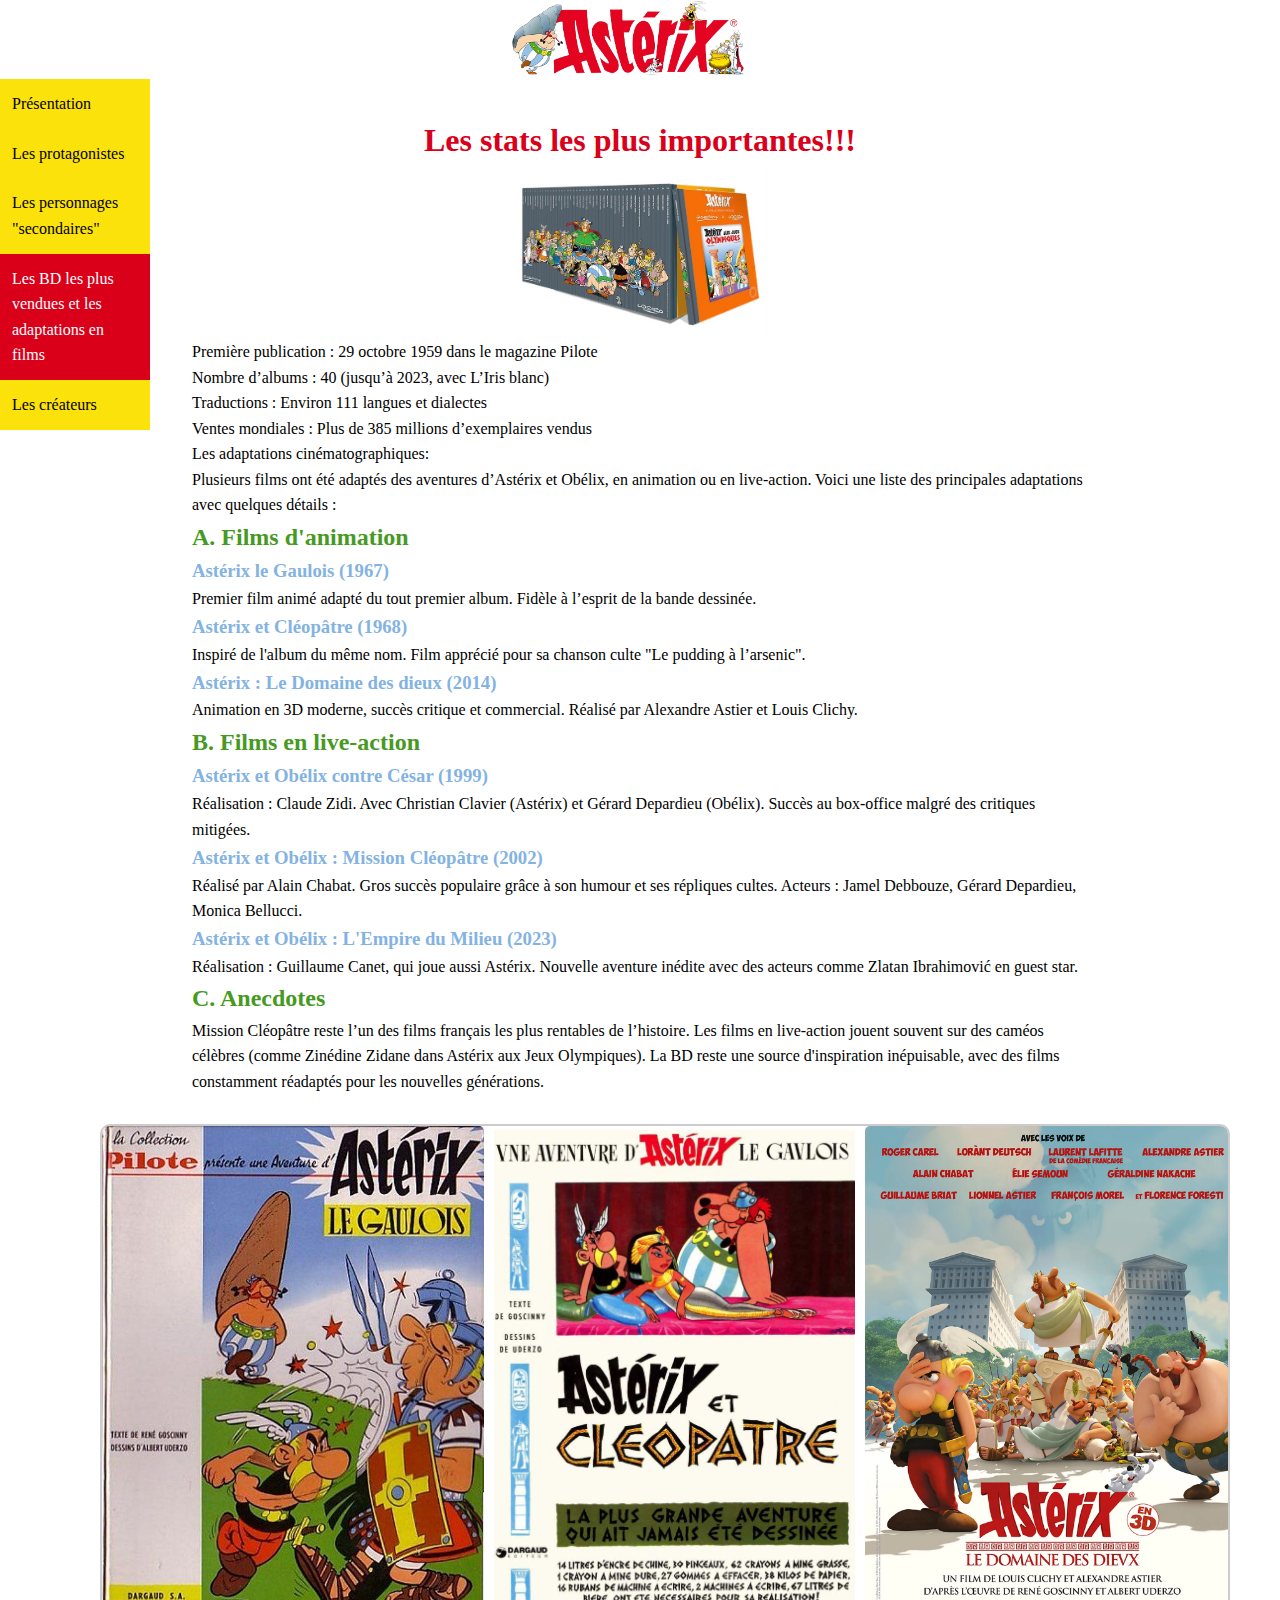
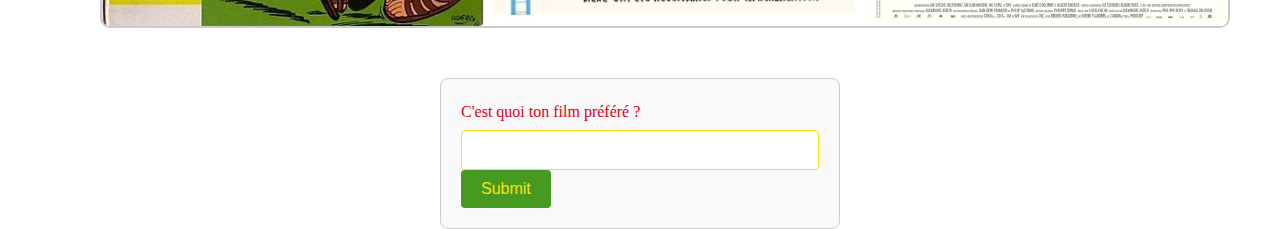
<file: bilme.html>
<!DOCTYPE html>
<html lang="fr">
<head>
  <meta charset="UTF-8"> 
  <link href="style.css" rel="stylesheet" type="text/css" media="all">
  <link rel="icon" href="favicon.png" type="image/png"> 
  <title>Astérix et Obélix</title>
</head>
<body>
    <heather>
        <a href="https://asterix.com">
        <img src="logo.png" alt="logo" class="center">
        </a>
    </heather>

    <div class="vertical-menu">
        <a href="index.html">Présentation</a>
        <a href="perso.html">Les protagonistes</a>
        <a href="persec.html">Les personnages "secondaires"</a>
        <a class="active">Les BD les plus vendues et les adaptations en films </a>
        <a href="biogr.html">Les créateurs</a>
      </div>
      <h1 class="txt">Les stats les plus importantes!!!</h1>
      <img src="bd.jpeg" alt="les bd" class="center">
      <ul>  
   <p class="para4">Première publication : 29 octobre 1959 dans le magazine Pilote
   <li class="para4"> Nombre d’albums : 40 (jusqu’à 2023, avec L’Iris blanc)</li>
   <li class="para4">Traductions : Environ 111 langues et dialectes</li>
   <li class="para4"> Ventes mondiales : Plus de 385 millions d’exemplaires vendus</li>  </p></ul>



<p class="para4"> Les adaptations cinématographiques:</p>
<p class="para4">
    Plusieurs films ont été adaptés des aventures d’Astérix et Obélix, en animation ou en live-action. 
    Voici une liste des principales adaptations avec quelques détails :</p>
    <ol>
    <li class="para4"><h2 class="h2">A. Films d'animation</h2></li>
<ul>
    <li class="para4"><h3 class="h3">Astérix le Gaulois (1967)</h3>
    Premier film animé adapté du tout premier album.
    Fidèle à l’esprit de la bande dessinée.</li>


    <li class="para4"><h3 class="h3">Astérix et Cléopâtre (1968)</h3>
    Inspiré de l'album du même nom.
    Film apprécié pour sa chanson culte "Le pudding à l’arsenic".</li>


    <li class="para4"><h3 class="h3">Astérix : Le Domaine des dieux (2014)</h3>
    Animation en 3D moderne, succès critique et commercial.
    Réalisé par Alexandre Astier et Louis Clichy.</li>

</ul>
   <li class="para4"><h2 class="h2"> B. Films en live-action</li></h2>
<ul>
    <li class="para4"><h3 class="h3">Astérix et Obélix contre César (1999)</h3>
    Réalisation : Claude Zidi.
    Avec Christian Clavier (Astérix) et Gérard Depardieu (Obélix).
    Succès au box-office malgré des critiques mitigées.</li>

    <li class="para4"><h3 class="h3">Astérix et Obélix : Mission Cléopâtre (2002)</h3>
    Réalisé par Alain Chabat.
    Gros succès populaire grâce à son humour et ses répliques cultes.
    Acteurs : Jamel Debbouze, Gérard Depardieu, Monica Bellucci.</li>

    <li class="para4"><h3 class="h3">Astérix et Obélix : L'Empire du Milieu (2023)</h3>
    Réalisation : Guillaume Canet, qui joue aussi Astérix.
    Nouvelle aventure inédite avec des acteurs comme Zlatan Ibrahimović en guest star.</li></ul>
   
   <li class="para4"> <h2 class="h2">C. Anecdotes</h2>
    Mission Cléopâtre reste l’un des films français les plus rentables de l’histoire.
    Les films en live-action jouent souvent sur des caméos célèbres (comme Zinédine Zidane dans Astérix aux Jeux Olympiques).
    La BD reste une source d'inspiration inépuisable, avec des films constamment réadaptés pour les nouvelles générations. </li></ol></p>
   
   

    <main>
        <div class="slideshow-container">
          <div class="slideshow">
            <div class="slide"><img src="an1.jpg" alt="Image 1"></div>
            <div class="slide"><img src="an2.jpg" alt="Image 3"></div>
            <div class="slide"><img src="an3.webp" alt="Image 2"></div>
            
            <div class="slide"><img src="film1.jpg" alt="Image 4"></div>
            
            <div class="slide"><img src="film2.jpg" alt="Image 6"></div>
            <div class="slide"><img src="film3.jpeg" alt="Image 5"></div>
            
          </div>
        </div>
    
        
      </main>

      <form action="bilme2.html" method="get">
        <div>
          <label for="filmpref">C'est quoi ton film préféré ?</label>
          <input type="text"  name="filmpref" >
        </div>
        <div>
          <input type="submit" value="Submit">
        </div>
      </form>
   
    
</body>
</html>
</file>
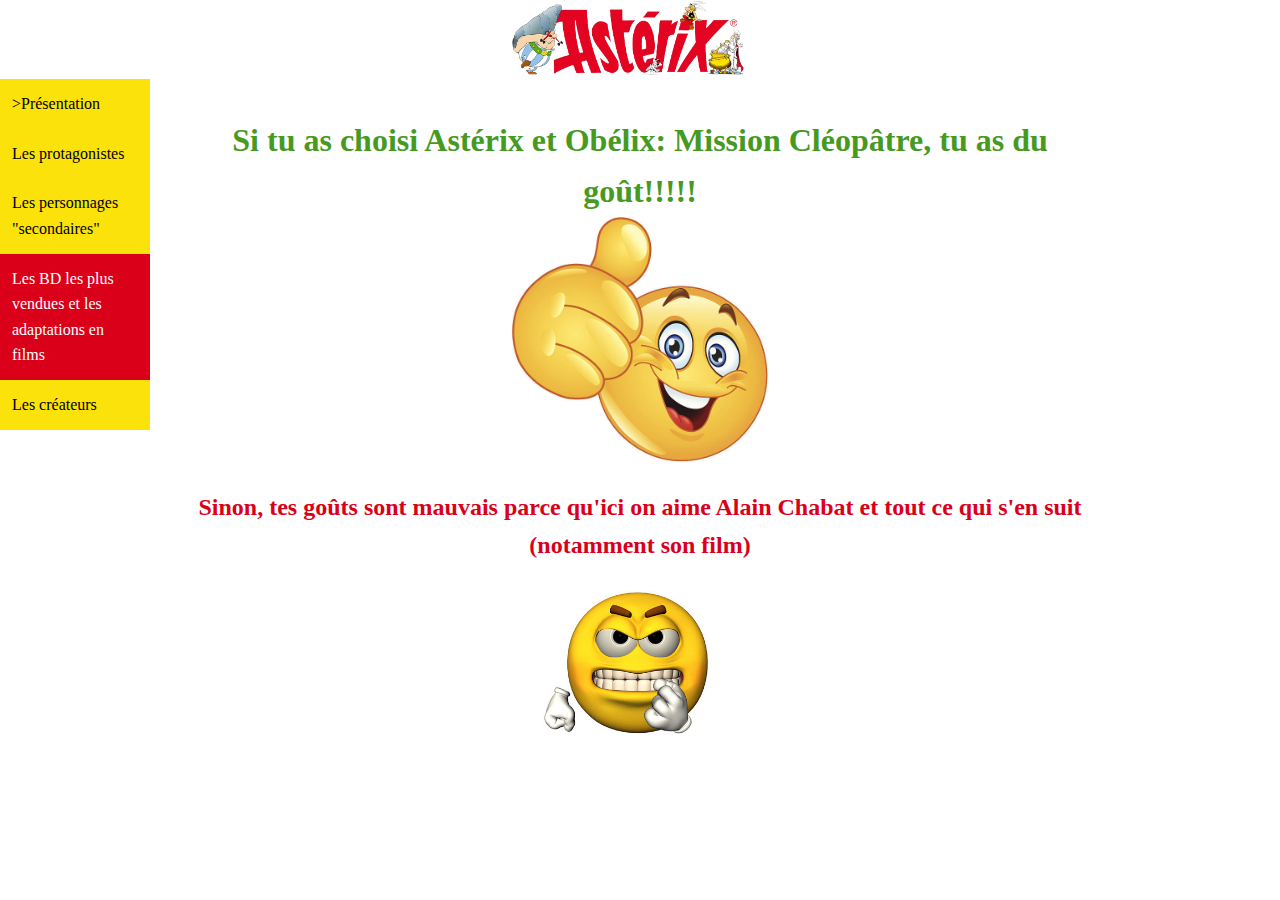
<file: bilme2.html>
<!DOCTYPE html>
<html lang="fr">
<head>
  <meta charset="UTF-8"> 
  <link href="style.css" rel="stylesheet" type="text/css" media="all">
  <link rel="icon" href="favicon.png" type="image/png"> 
  <title>Astérix et Obélix</title>
</head>
<body>
    <heather>
        <a href="index.html">
        <img src="logo.png" alt="logo" class="center">
        </a>
    </heather>

    <div class="vertical-menu">
      <a href="index.html">>Présentation</a>
      <a href="perso.html">Les protagonistes</a>
      <a href="persec.html">Les personnages "secondaires"</a>
      <a class="active">Les BD les plus vendues et les adaptations en films </a>
      <a href="biogr.html">Les créateurs</a>
    </div>

    <h1 class="txt1">Si tu as choisi Astérix et Obélix: Mission Cléopâtre, tu as du goût!!!!!</h1>
    <img src="happy.jpg" class="center">
    <h2 class="txt">Sinon, tes goûts sont mauvais parce qu'ici on aime Alain Chabat et tout ce qui s'en suit (notamment son film)</h2>
    <img src="angry.jpg" class="center">
    
    
</body>
</html>
</file>
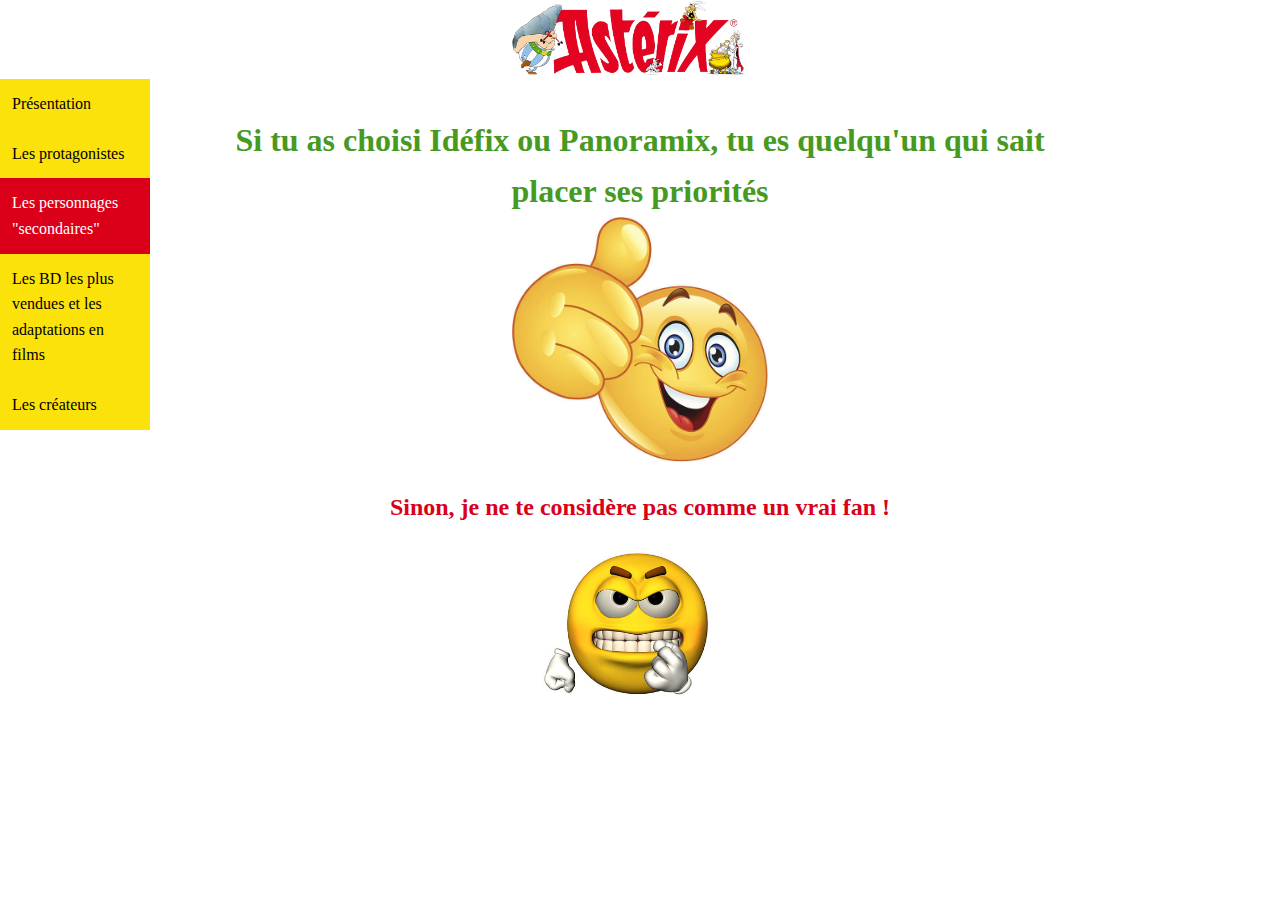
<file: persec2.html>
<!DOCTYPE html>
<html lang="fr">
<head>
  <meta charset="UTF-8"> 
  <link href="style.css" rel="stylesheet" type="text/css" media="all">
  <link rel="icon" href="favicon.png" type="image/png"> 
  <title>Astérix et Obélix</title>
</head>
<body>
    <heather>
        <a href="index.html">
        <img src="logo.png" alt="logo" class="center">
        </a>
    </heather>

    <div class="vertical-menu">
      <a href="index.html">Présentation</a>
      <a href="perso.html">Les protagonistes</a>
      <a class="active">Les personnages "secondaires"</a>
      <a href="bilme.html">Les BD les plus vendues et les adaptations en films </a>
      <a href="biogr.html">Les créateurs</a>
    </div>

    <h1 class="txt1">Si tu as choisi Idéfix ou Panoramix, tu es quelqu'un qui sait placer ses priorités</h1>
    <img src="happy.jpg" class="center">
    <h2 class="txt">Sinon, je ne te considère pas comme un vrai fan !</h2>
    <img src="angry.jpg" class="center">
    

</body>
</html>
</file>
<file: style.css>
.center {
    display: block;
    margin-left: auto;
    margin-right: auto;
    width: 20%;
  }
  .vertical-menu {
    width: 150px; 
    height: 10px;
  }
  .vertical-menu a {
    background-color: #FCE20B; 
    color: black; 
    display: block; 
    font-family: Gill Sans;
    padding: 12px; 
    text-decoration: none; 
}
  .vertical-menu a:hover {
    background-color: #FEF072 
  }
  .vertical-menu a.active {
    background-color: #DA001A; 
    color: white;
  }
  .container {
    display: flex;
    align-items: center; 
    gap: 15px; 
  
  }
  .txt1 {
    display: block;
    text-align: center;
    font-family: copperplate ;
    width: 70%;
    margin-left: 15%;
    margin-right:80%;
    margin-top:2% ;
    color: #469a1f;
  }
  .para1 {
    display: block;
    text-align: center;
    font-family: copperplate ;
    width: 70%;
    margin-left: auto;
    margin-right:auto;
    
  }
  .para3 {
    display: block;
    text-align: center;
    font-family: optima ;
    width: 70%;
    margin-left: auto;
    margin-right:auto;
  }
  .para4 {
    display: block;
    text-align: left;
    font-family: optima ;
    width: 70%;
    margin-left: auto;
    margin-right:auto;
  }
  .h2 {
    display: block;
    text-align: left;
    font-family: optima ;
    color: #469a1f;
  }
  .h3 {
    display: block;
    text-align: left;
    font-family: optima ;
    color: #83b3e2;
  }
  .center1 {
    display: block;
    text-align: center;
    width: 40%;
    margin-left: auto;
    margin-right:auto;
   
  }
  .center1 {
    display: block;
    text-align: center;
    width: 20%;
    margin-left: auto;
    margin-right:auto;
   
  }
  .txt {
    display: block;
    text-align: center;
    font-family: copperplate ;
    width: 70%;
    margin-left: 15%;
    margin-right:80%;
    margin-top:2% ;
    color: #DA001A;
  }
  .para2 {
    display: block;
    text-align: left;
    font-family: copperplate ;
    width: 70%;
    margin-left: 20%;
    margin-right:50%;
    margin-top:2% ;
  }
  
* {
  box-sizing: border-box;
  margin: 0;
  padding: 0;
}
body {
  font-family: Arial, sans-serif;
  background-color:white;
  line-height: 1.6;
}
header {
  background-color:black;
  color: white;
  text-align: center;
  padding: 15px 0;
}
main {
  max-width: 1200px;
  margin: 20px auto;
  padding: 10px;
}
.slideshow-container {
  overflow-x: auto; 
  overflow-y: hidden;
  white-space: nowrap; 
  margin-bottom: 20px;
  border: 2px solid #ccc;
  border-radius: 10px;
  flex: 0 0 auto;
  margin-left: 50px; 

}
.slideshow {
  display: flex; 
  
  gap: 10px;
}
.slide {
  display: inline-block; 
  height: 500px; 
  width: auto;
}
.slide img {
  height: 100%;
  object-fit: cover; 
  border-radius: 5px;
  display: block;
}
.box {
  background-color: #83b3e2; 
  color: white;
  padding: 10px 20px; 
  border-radius: 8px; 
  box-shadow: 0 4px 8px rgba(0, 0, 0, 0.2); 
  text-align: left; 
  display: inline-block; 
  margin: 20px; 
}
.image-frame {
  border: 5px solid #DA001A; 
  border-radius: 10px; 
  padding: 5px; 
  box-shadow: 0 4px 8px rgba(0, 0, 0, 0.2); 
  max-width: 100%; 
  height: auto; 
}

form {
  max-width: 400px; 
  margin: auto; 
  padding: 20px; 
  border: 1px solid #ccc; 
  border-radius: 8px; 
  background-color: #f9f9f9; 
  font-family: 'Arial', sans-serif; 
}


label {
  display: block; 
  margin-bottom: 5px; 
  color: #DA001A;
  font-family: optima; 
}


input[type="text"] {
  width: 100%; 
  padding: 10px; 
  border: 1px solid #FCE20B; 
  border-radius: 4px; 
  font-size: 16px; 
}


input[type="submit"] {
  background-color: #469a1f; 
  color: #FCE20B; 
  border: none; 
  padding: 10px 20px; 
  border-radius: 4px; 
  cursor: pointer; 
  font-size: 16px; 
}
input[type="submit"]:hover {
  background-color: #a80014; 
}
.audio-container{
  text-align: center;
}
</file>
